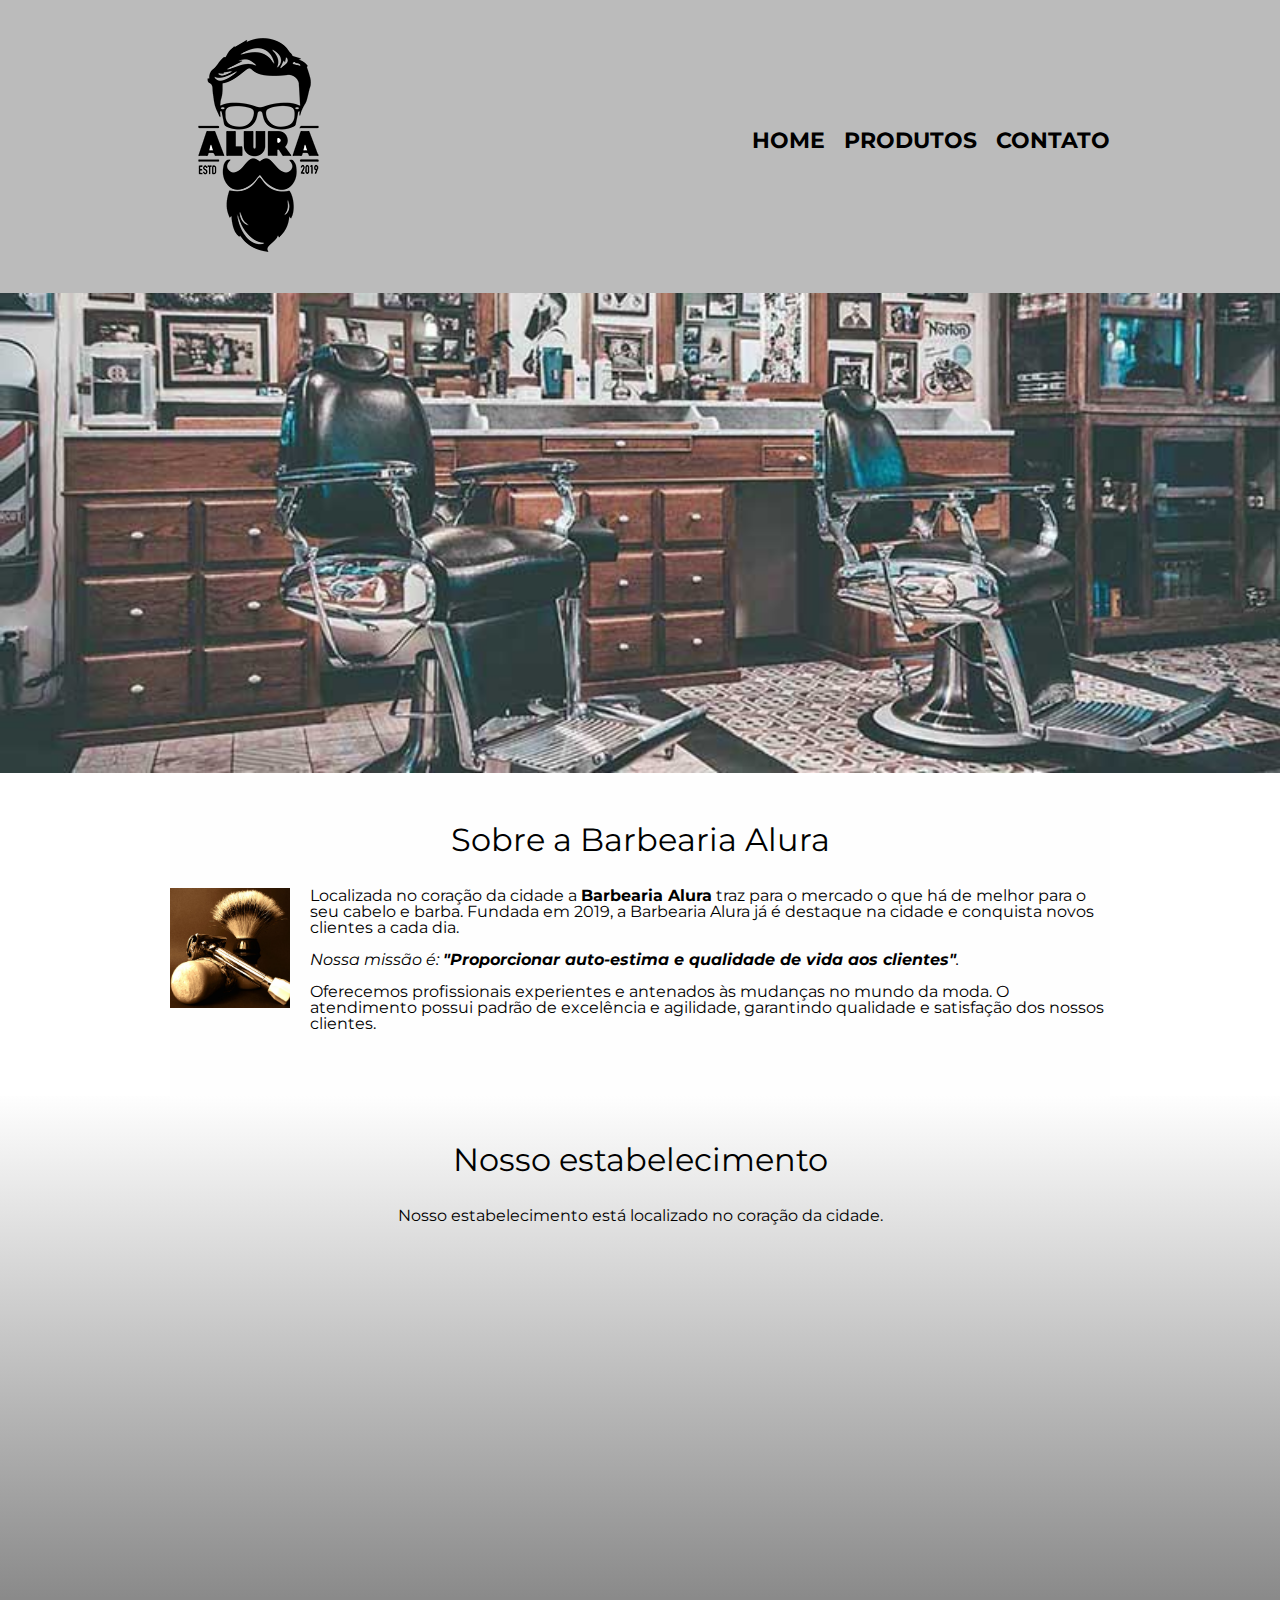
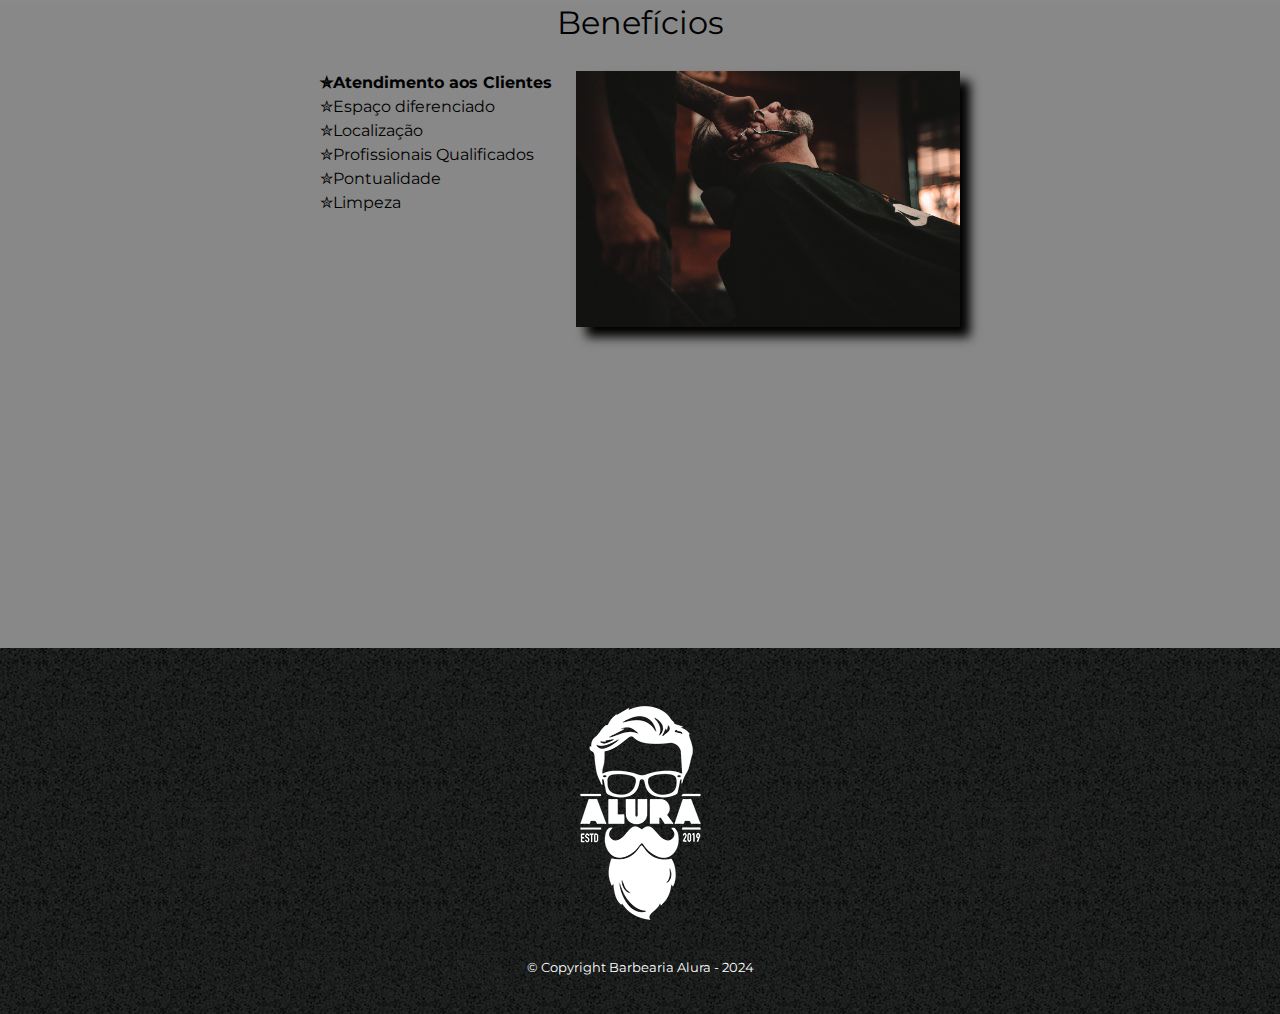
<file: index.html>
<!DOCTYPE html>
<html lang="pt-br">
	<head>
		<meta charset="UTF-8">
        <meta name="viemport" content="width=device-width">
		<title>Barbearia Alura</title>

		<link rel="stylesheet" href="reset.css">
		<link rel="stylesheet" href="style.css">
		<link href="https://fonts.googleapis.com/css?family=Montserrat&display=swap" rel="stylesheet">
	</head>

	<body>
		<header>
			<div class="caixa">
				<h1><img src="logo.png"></h1>

				<nav>
					<ul>
						<li><a href="index.html">Home</a></li>
						<li><a href="produtos.html">Produtos</a></li>
						<li><a href="contato.html">Contato</a></li>
					</ul>
				</nav>
			</div>
		</header>

		<img class="banner" src="banner.jpg">

		<main>
			<section class="principal">
				<h2 class="titulo-principal">Sobre a Barbearia Alura</h2>

				<img class="utensilios" src="utensilios.jpg" alt="Utensilios de um barbeiro.">
		 
				<p>Localizada no coração da cidade a <strong>Barbearia Alura</strong> traz para o mercado o que há de melhor para o seu cabelo e barba. Fundada em 2019, a Barbearia Alura já é destaque na cidade e conquista novos clientes a cada dia.</p>

				<p id="missao"><em>Nossa missão é: <strong>"Proporcionar auto-estima e qualidade de vida aos clientes"</strong>.</em></p>

				<p>Oferecemos profissionais experientes e antenados às mudanças no mundo da moda. O atendimento possui padrão de excelência e agilidade, garantindo qualidade e satisfação dos nossos clientes.</p>
			</section>

			<section class="mapa">
				<h3 class="titulo-principal">Nosso estabelecimento</h3>
				<p>Nosso estabelecimento está localizado no coração da cidade.</p>

				<div class="mapa-conteudo"><iframe src="https://www.google.com/maps/embed?pb=!1m18!1m12!1m3!1d3656.4483278365396!2d-46.63466568562861!3d-23.588249068469487!2m3!1f0!2f0!3f0!3m2!1i1024!2i768!4f13.1!3m3!1m2!1s0x94ce5a2b2ed7f3a1%3A0xab35da2f5ca62674!2sCaelum!5e0!3m2!1spt-BR!2sbr!4v1568814489656!5m2!1spt-BR!2sbr" width="100%" height="300" frameborder="0" style="border:0;" allowfullscreen=""></iframe>
                </div>
			</section>

			<section class="beneficios">
				<h3 class="titulo-principal">Benefícios</h3>
                <div class="conteudo-beneficios">
    				<ul class="lista-beneficios">
    					<li class="itens">Atendimento aos Clientes</li>
    					<li class="itens">Espaço diferenciado</li>
    					<li class="itens">Localização</li>
    					<li class="itens">Profissionais Qualificados</li>
                        <li class="itens">Pontualidade</li>
                        <li class="itens">Limpeza</li>
    				</ul><img src="beneficios.jpg" class="imagem-beneficios">
                </div>

				<div class="video">
					<iframe width="100%" height="315" src="https://www.youtube.com/embed/YRhmy4muDk4?si=g2cBRGEe-REpDIzl" title="YouTube video player" frameborder="0" allow="accelerometer; autoplay; clipboard-write; encrypted-media; gyroscope; picture-in-picture; web-share" allowfullscreen></iframe>
                   
				</div>
			</section>
		</main>

		<footer>
			<img src="logo-branco.png">
			<p class="copyright">&copy; Copyright Barbearia Alura - 2024</p>
		</footer>
	</body>
</html>
</file>
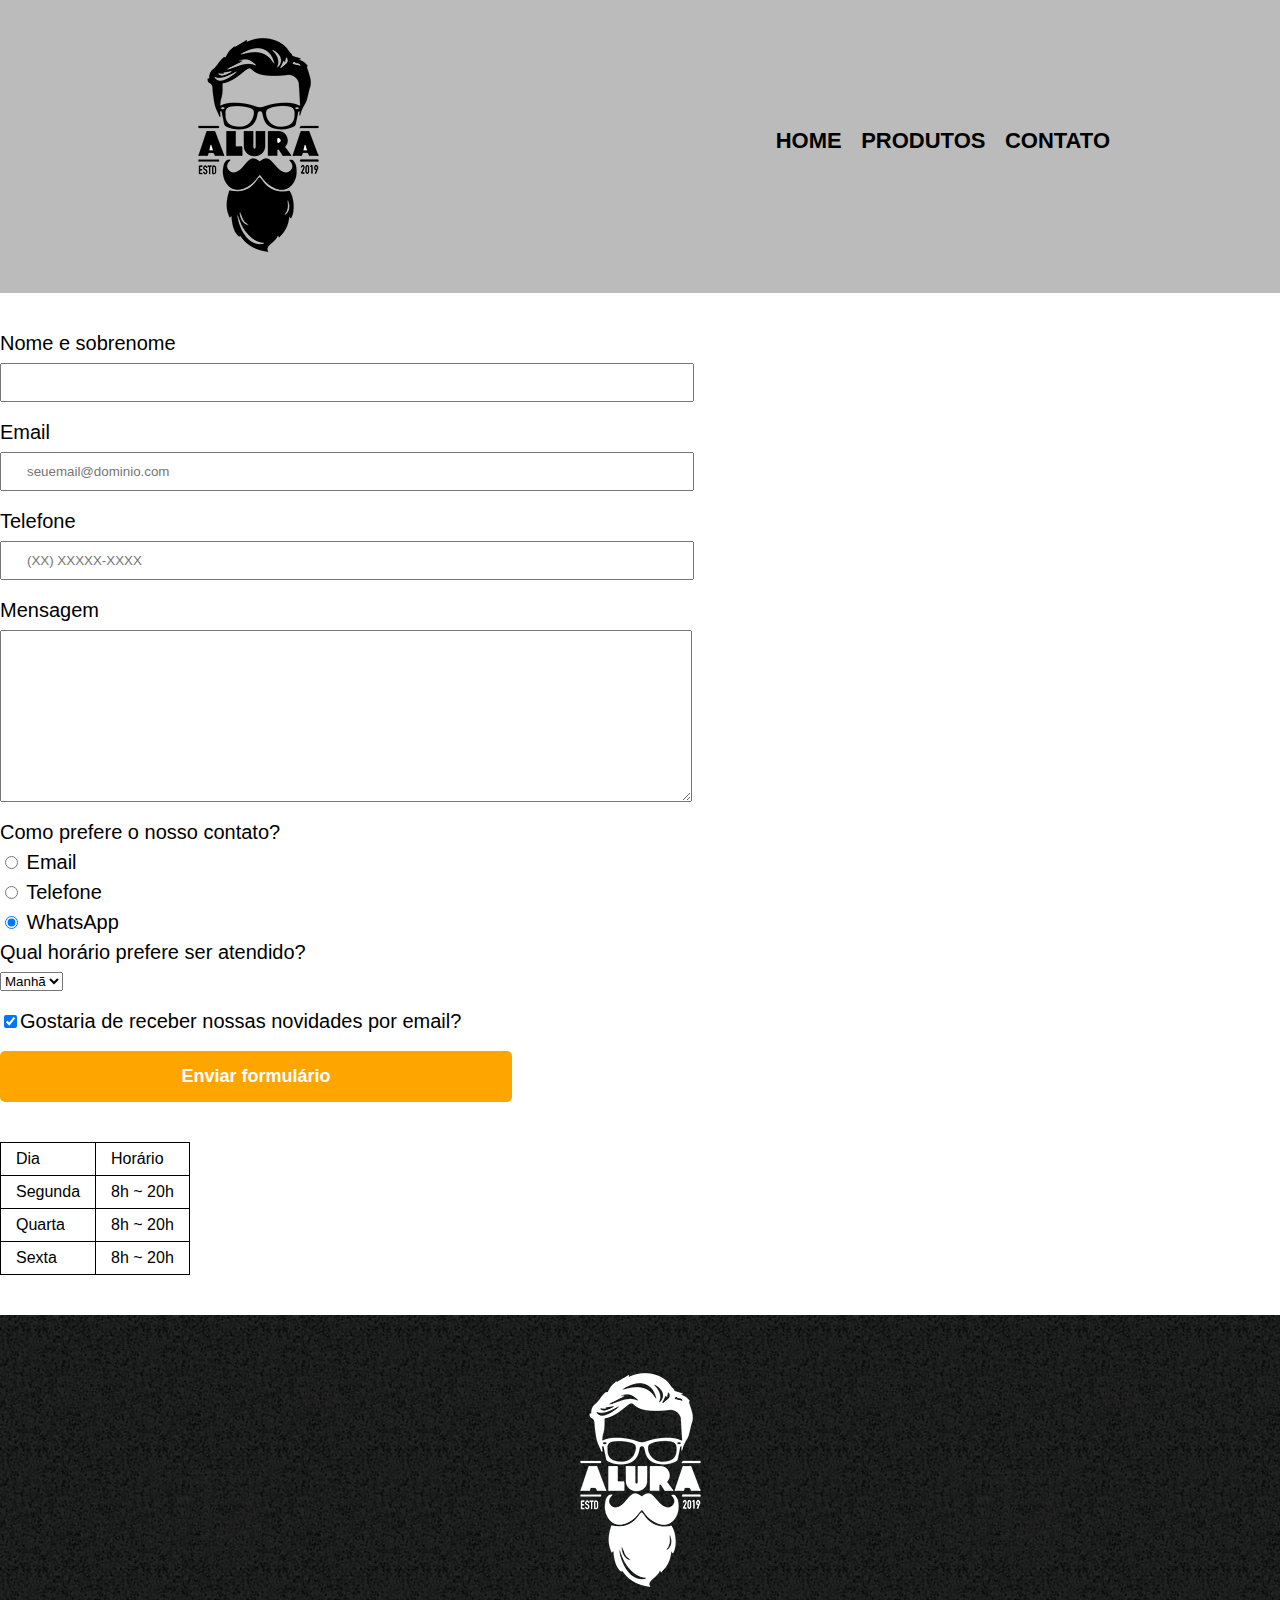
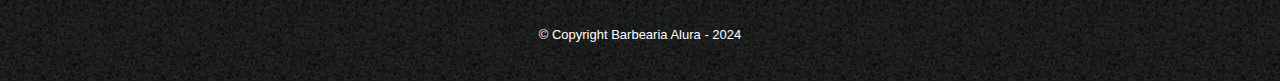
<file: contato.html>
<!DOCTYPE html>
<html>
	<head>
		<meta charset="UTF-8">
		<title>Contato - Barbearia Alura</title>

		<link rel="stylesheet" href="reset.css">
		<link rel="stylesheet" href="style.css">
	</head>
	<body>
		<header>
			<div class="caixa">
				<h1><img src="logo.png" alt="Logo da Barbearia Alura"></h1>

				<nav>
					<ul>
						<li><a href="index.html">Home</a></li>
						<li><a href="produtos.html">Produtos</a></li>
						<li><a href="contato.html">Contato</a></li>
					</ul>
				</nav>
			</div>
		</header>

		<main>
			<form>
				<label for="nomesobrenome">Nome e sobrenome</label>
				<input type="text" id="nomesobrenome" class="input-padrao" required>

				<label for="email">Email</label>
				<input type="email" id="email" class="input-padrao" required placeholder="seuemail@dominio.com">

				<label for="telefone">Telefone</label>
				<input type="tel" id="telefone" class="input-padrao" required placeholder="(XX) XXXXX-XXXX">

				<label for="mensagem">Mensagem</label>
				<textarea cols="70" rows="10" id="mensagem" class="input-padrao" required></textarea>

				<fieldset>
					<legend>Como prefere o nosso contato?</legend>
					<label for="radio-email"><input type="radio" name="contato" value="email" id="radio-email"> Email</label>
					
					<label for="radio-telefone"><input type="radio" name="contato" value="telefone" id="radio-telefone"> Telefone</label>
					
					<label for="radio-whatsapp"><input type="radio" name="contato" value="whatsapp" id="radio-whatsapp" checked> WhatsApp</label>
				</fieldset>

				<fieldset>
					<legend>Qual horário prefere ser atendido?</legend>
					<select>
						<option>Manhã</option>
						<option>Tarde</option>
						<option>Noite</option>
					</select>
				</fieldset>

				<label class="checkbox"><input type="checkbox" checked>Gostaria de receber nossas novidades por email?</label>

				<input type="submit" value="Enviar formulário" class="enviar">
			</form>

			<table>
				<tr>
					<td>Dia</td>
					<td>Horário</td>
				</tr>
				<tr>
					<td>Segunda</td>
					<td>8h ~ 20h</td>
				</tr>
				<tr>
					<td>Quarta</td>
					<td>8h ~ 20h</td>
				</tr>
				<tr>
					<td>Sexta</td>
					<td>8h ~ 20h</td>
				</tr>
			</table>
		</main>

		<footer>
			<img src="logo-branco.png" alt="Logo da Barbearia Alura">
			<p class="copyright">&copy; Copyright Barbearia Alura - 2024</p>
		</footer>
	</body>
</html>
</file>
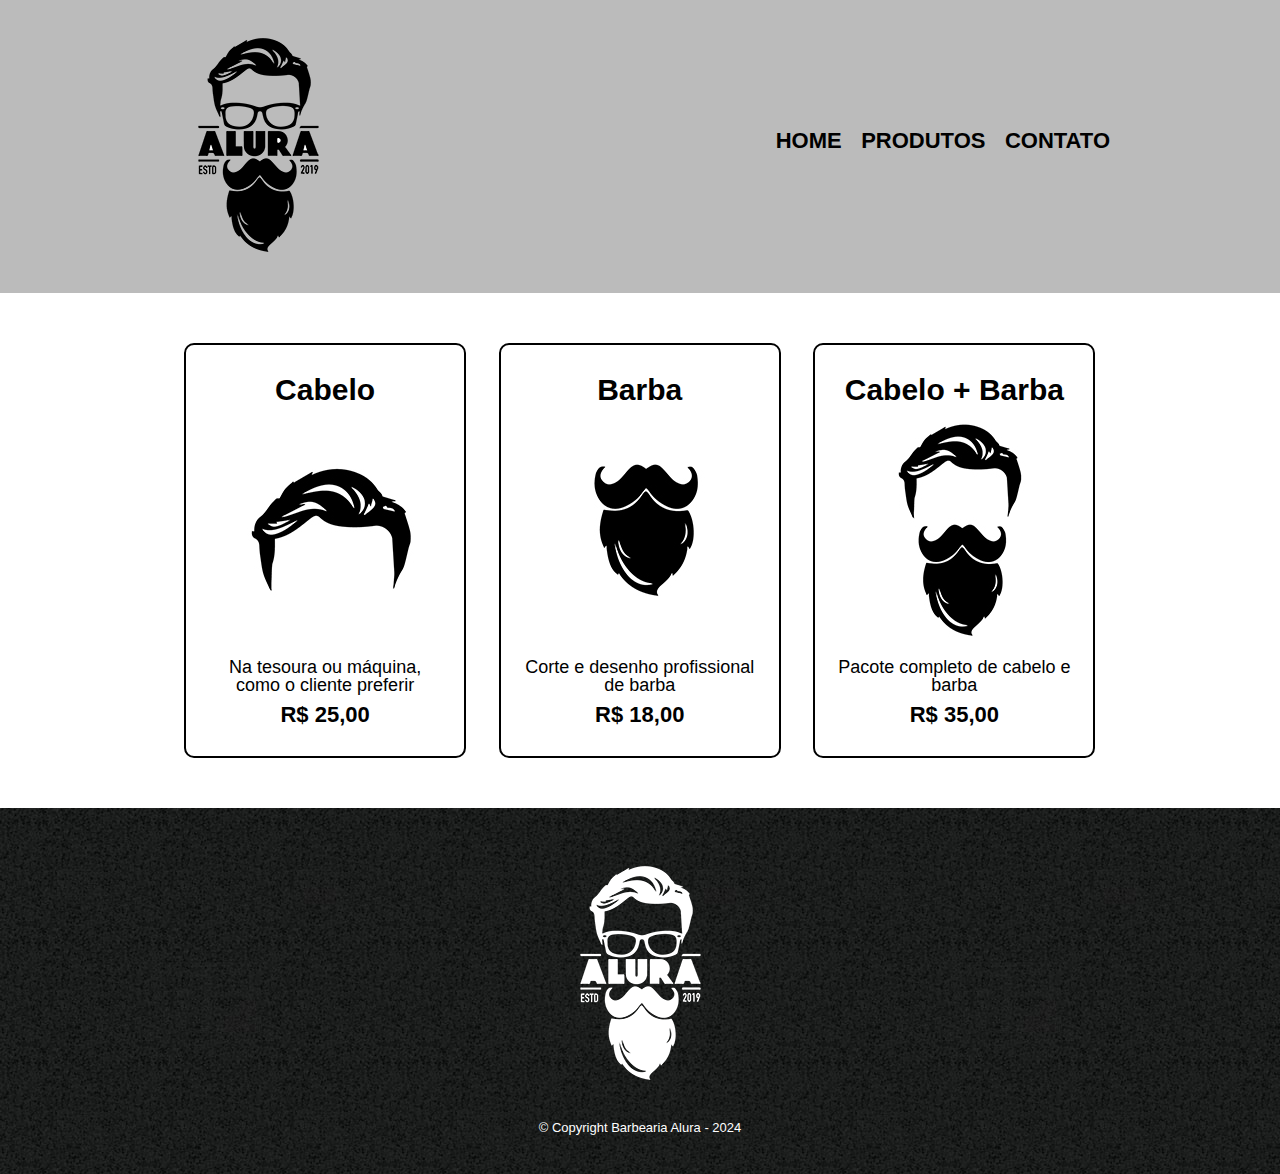
<file: produtos.html>
<!DOCTYPE html>
<html>
	<head>
		<meta charset="UTF-8">
		<title>Produtos - Barbearia Alura</title>

		<link rel="stylesheet" href="reset.css">
		<link rel="stylesheet" href="style.css">
	</head>
	<body>
		<header>
			<div class="caixa">
				<h1><img src="logo.png"></h1>

				<nav>
					<ul>
						<li><a href="index.html">Home</a></li>
						<li><a href="produtos.html">Produtos</a></li>
						<li><a href="contato.html">Contato</a></li>
					</ul>
				</nav>
			</div>
		</header>

		<main>
			<ul class="produtos">
				<li>
					<h2>Cabelo</h2>
					<img src="cabelo.jpg">
					<p class="produto-descricao">Na tesoura ou máquina, como o cliente preferir</p>
					<p class="produto-preco">R$ 25,00</p>
				</li>
				<li>
					<h2>Barba</h2>
					<img src="barba.jpg">
					<p class="produto-descricao">Corte e desenho profissional de barba</p>
					<p class="produto-preco">R$ 18,00</p>
				</li>
				<li>
					<h2>Cabelo + Barba</h2>
					<img src="cabelo+barba.jpg">
					<p class="produto-descricao">Pacote completo de cabelo e barba</p>
					<p class="produto-preco">R$ 35,00</p>
				</li>
			</ul>
		</main>

		<footer>
			<img src="logo-branco.png">
			<p class="copyright">&copy; Copyright Barbearia Alura - 2024</p>
		</footer>
	</body>
</html>
</file>
<file: style.css>
body {
	font-family: 'Montserrat', sans-serif;
}

header {
	background: #BBBBBB;
	padding: 20px 0;
}

.caixa {
	position: relative;
	width: 940px;
	margin: 0 auto;
}

nav {
	position: absolute;
	top: 110px;
	right: 0;
}

nav li {
	display: inline;
	margin: 0 0 0 15px;
}

nav a {
	text-transform: uppercase;
	color: #000000;
	font-weight: bold;
	font-size: 22px;
	text-decoration: none;
}

nav a:hover {
	color: #C78C19;
	text-decoration: underline;
}

.produtos {
	width: 940px;
	margin: 0 auto;
	padding: 50px 0;
}

.produtos li {
	display: inline-block;
	text-align: center;
	width: 30%;
	vertical-align: top;
	margin: 0 1.5%;
	padding: 30px 20px;
	box-sizing: border-box;
	border: 2px solid #000000;
	border-radius: 10px;
}

.produtos li:hover {
	border-color: #C78C19;
}

.produtos li:active {
	border-color: #088C19;	
}

.produtos li:hover h2 {
	font-size: 34px;
}

.produtos h2 {
	font-size: 30px;
	font-weight: bold;
}

.produto-descricao {
	font-size: 18px;
}

.produto-preco {
	font-size: 22px;
	font-weight: bold;
	margin-top: 10px;
}

footer {
	text-align: center;
	background: url("bg.jpg");
	padding: 40px 0;
}

.copyright {
	color: #FFFFFF;
	font-size: 13px;
	margin: 20px 0 0;
}

main {
	
}

form {
	margin: 40px 0;
}

form label, form legend {
	display:block;
	font-size: 20px;
	margin: 0 0 10px;
}

.input-padrao {
	display: block;
	margin: 0 0 20px;
	padding: 10px 25px;
	width: 50%;
}

.checkbox {
	margin: 20px 0;
}

.enviar {
	width:40%;
	padding: 15px 0;
	background: orange;
	color: white;
	font-weight: bold;
	font-size: 18px;
	border: none;
	border-radius: 5px;
	transition: 1s all;
	cursor: pointer;
}

.enviar:hover {
	background: darkorange;
	transform: scale(1.2);
}

table {
	margin: 20px 0 40px;
}

thead {
	background: #555555;
	color: white;
	font-weight: bold;
}

td, th {
	border: 1px solid #000000;
	padding: 8px 15px;
}


/* css da página inicial */
.banner {
	width:100%;
}

.titulo-principal {
	text-align: center;
	font-size: 2em;
	margin: 0 0 1em;
	clear: left;
}

.principal {
	padding: 3em 0;
	background: #FEFEFE;
	width: 940px;
	margin: 0 auto;
}

.principal p {
	margin: 0 0 1em;
}

.principal strong {
	font-weight: bold;
}

.principal em {
	font-style: italic;
}

.utensilios {
	width: 120px;
	float: left;
	margin: 0 20px 20px 0;
}

.mapa {
	padding: 3em 0;
	background: linear-gradient(#FEFEFE, #888888);
}

.mapa-conteudo {
	width: 940px;
	margin: 0 auto;
}

.mapa p {
	margin: 0 0 2em;
	text-align: center;
}

.beneficios {
	padding: 3m 0;
	background: #888888;
}

.conteudo-beneficios {
	width: 640px;
	margin: 0 auto;
}
	
.lista-beneficios {
	width: 40%;
	display: inline-block;
	vertical-align: top;
}

.itens {
	line-height: 1.5;
}

.itens:first-child {
	font-weight: bold;
}

.itens:before {
	content:"✮";
}

.imagem-beneficios {
	width: 60%;
	opacity: 1;
	transition: 400ms;
	box-shadow: 10px 10px 10px #000000;
}

.imagem-beneficios:hover {
	opacity: 0.3;
}

.video {
	width: 560px;
    margin: auto;
}

@media screen and (max-width: 480px) {
    .caixa, .principal, .conteudo-beneficios, .mapa-conteudo, .video {
        width: auto;
    }

    h1 {
        text-align: center;
    }

    nav {
        position: static;
    }

    .lista-beneficios, .imagem-beneficios {
        width: 100%;
    }
}
</file>
